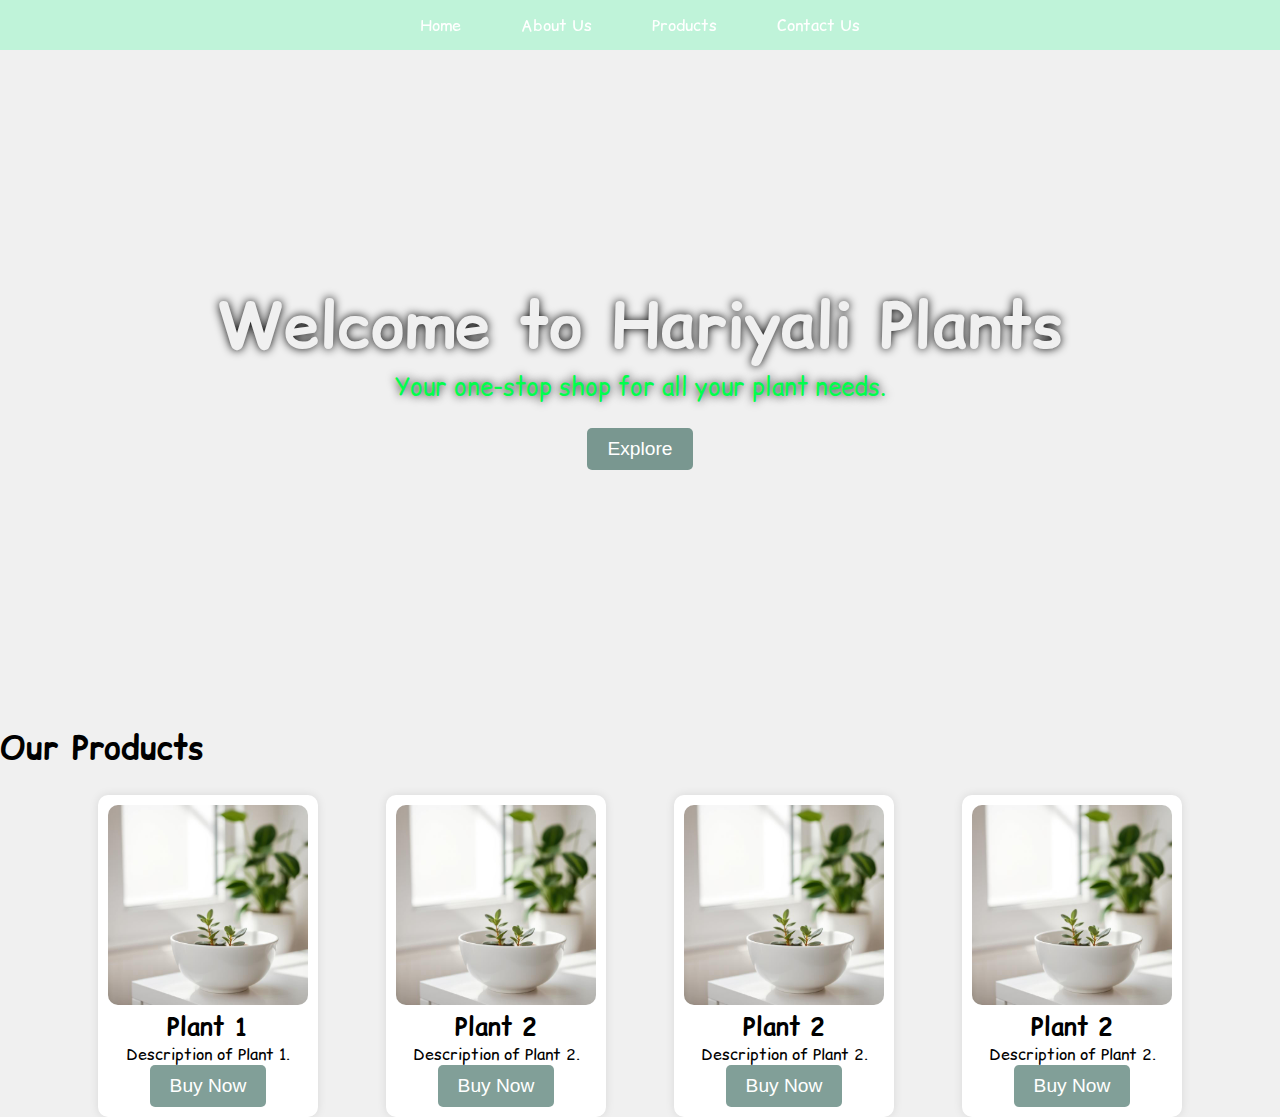
<file: index.html>
<!DOCTYPE html>
<html lang="en">

<head>
    <meta charset="UTF-8">
    <meta name="viewport" content="width=device-width, initial-scale=1.0">
    <link rel="stylesheet" href="https://cdnjs.cloudflare.com/ajax/libs/font-awesome/6.7.2/css/all.min.css"
        integrity="sha512-Evv84Mr4kqVGRNSgIGL/F/aIDqQb7xQ2vcrdIwxfjThSH8CSR7PBEakCr51Ck+w+/U6swU2Im1vVX0SVk9ABhg=="
        crossorigin="anonymous" referrerpolicy="no-referrer" />
    <link rel="stylesheet"
        href="https://fonts.googleapis.com/css2?family=Material+Symbols+Outlined:opsz,wght,FILL,GRAD@20..48,100..700,0..1,-50..200&icon_name" />
    <link rel="stylesheet" href="style.css">
    <title>Hariyali Plants</title>
</head>

<body>
    <header>
        <nav id="navBar" class="flex">
            <ul class="flex">
                <li><a href="#HomeSec">Home</a></li>
                <li><a href="#AboutSec">About Us</a></li>
                <li><a href="#ProductsSec">Products</a></li>
                <li><a href="#ContactSec">Contact Us</a></li>
            </ul>
        </nav>
    </header>
    <section id="HomeSec" class="columnFlex">
        <h1 class="headingClass">Welcome to Hariyali Plants</h1>
        <p class="slogan">Your one-stop shop for all your plant needs.</p>
        <button class="buttonClass" style="margin: 25px 0;">Explore</button>
    </section>
    <section id="productSec">
        <h1 class="headingClass">Our Products</h1>
        <div class="productGrid flex">
            <div class="productCard">
                <img src="/assets/plant1.jpg" alt="Plant 1">
                <h3>Plant 1</h3>
                <p>Description of Plant 1.</p>
                <button class="buttonClass">Buy Now</button>
            </div>
            <div class="productCard">
                <img src="/assets/plant1.jpg" alt="Plant 2">
                <h3>Plant 2</h3>
                <p>Description of Plant 2.</p>
                <button class="buttonClass">Buy Now</button>
            </div>
            <div class="productCard">
                <img src="/assets/plant1.jpg" alt="Plant 2">
                <h3>Plant 2</h3>
                <p>Description of Plant 2.</p>
                <button class="buttonClass">Buy Now</button>
            </div>
            <div class="productCard">
                <img src="/assets/plant1.jpg" alt="Plant 2">
                <h3>Plant 2</h3>
                <p>Description of Plant 2.</p>
                <button class="buttonClass">Buy Now</button>
            </div>
            <!-- Add more product cards as needed -->
        </div>
    </section>
</body>

</html>
</file>
<file: style.css>
@import url('https://fonts.googleapis.com/css2?family=Comic+Relief:wght@400;700&display=swap');

/* CSS Reset */
*{
    margin: 0;
    padding: 0;
    box-sizing: border-box;
}

/* Global Styles */

.iconsGlobalClass{
    width: 50px;
    height: 50px;
    display: flex;
    justify-content: center;
    align-items: center;
    border-radius: 50%;
    background-color: #67ff6f72;
    color: #000;
    font-size: 2rem;
    transition: all 0.3s ease;
}

.center{
    align-self: center;
}
.centerText{
    text-align: center;
}
.buttonClass{
    background-color: #003d2e7e;
    color: white;
    padding: 10px 20px;

    border: none;
    border-radius: 5px;
    cursor: pointer;
    font-size: 1.2rem;
    transition: all 0.3s ease;
}

.buttonClass:hover{
    background-color: #00533f;
}
.columnFlex{
    display: flex;
    flex-direction: column;
    justify-content: center;
    align-items: center;
}
.flex{
    display: flex;
    justify-content: center;
    align-items: center;
}

body{
    background-color: #f0f0f0;
    font-family: "Comic Relief", system-ui;
    height: 100vh;
    width: 100vw;
}

/* Navbar Styles */

#navBar{
    background-color: rgba(0, 255, 128, 0.205);
    width: 100%;
    height: 50px;
    backdrop-filter: blur(16px);
    
}

#navBar ul li{
    list-style: none;
    padding: 10px 20px;
    margin: 5px 10px;
    border-radius: 5px;
    cursor: pointer;
    transition: all 0.3s ease;
}

#navBar ul li a{
    color: white;
    text-decoration: none;
}

#navBar ul li:hover{
    background-color: #00ca9842;
}

/* Main Content Styles */
#HomeSec{
    width: 100%;
    height: 75%;
    /* background-color: #fff; */
    color: #f0f0f0;
    text-shadow: 0 0 10px #000;
    font-size: 2rem;
}

#HomeSec::before{
    content: '';
    position: absolute;
    top: 0;
    left: 0;
    width: 100%;
    height: 75%;
    background-image: url('https://images.unsplash.com/photo-1530049478161-0780526964f4?q=80&w=870&auto=format&fit=crop&ixlib=rb-4.1.0&ixid=M3wxMjA3fDB8MHxwaG90by1wYWdlfHx8fGVufDB8fHx8fA%3D%3D');
    background-position: center center;
    background-repeat: no-repeat;
    background-size: cover;
    z-index: -1;
}

#HomeSec p{
    font-size: 1.5rem;
    color: #00ff4c;
    text-shadow: 0 0 10px #000;
}

/* Features Section */
#features{
    width: 100%;
    height: auto;
    /* background-color: #ff8383; */
    padding: 5px;
    color: #000;
    
}

.raw{
    /* background-color: #ff4343; */
    width: 60%;
    border-top: 2px solid #00000070;
    border-bottom: 2px solid #00000070;
    gap: 30px;
    margin: 20px 0;
}
.elementor-widget-container{
    /* background-color: #656526; */
    margin: 20px 0px;
    width: 15em;
    height: 10em;
}

.iconBoxIcon{
    width: auto;
    height: auto;
    display: flex;
    justify-content: center;
    align-items: center;
}

.iconBoxContent p {
    color: #7b7b7b;
}
/* Products Section Styles */
#productsSec{
    width: 100%;
    height: 50%;
    background-color: #fff;
    color: #000;
    text-shadow: 0 0 10px #000;
    font-size: 2rem;
}
.productGrid{
    gap: 20px;
    margin: 25px 50px;
    justify-content: space-evenly;
}


.productCard{
    background-color: #fff;
    border-radius: 10px;
    box-shadow: 0 0 10px rgba(0, 0, 0, 0.1);
    padding: 10px;
    text-align: center;
    transition: all 0.3s ease;
}

.productCard img{
    width: 100%;
    height: 200px;
    border-radius: 10px;

}

.productCard:hover{
    transform: scale(1.05);
    box-shadow: 0 0 20px rgba(0, 0, 0, 0.2);
}

.productCard h3{
    font-size: 1.5rem;
    color: #000;
}

.productCard p{
    font-size: 1rem;
    color: #000;
}

/* Footer Styles */
</file>
